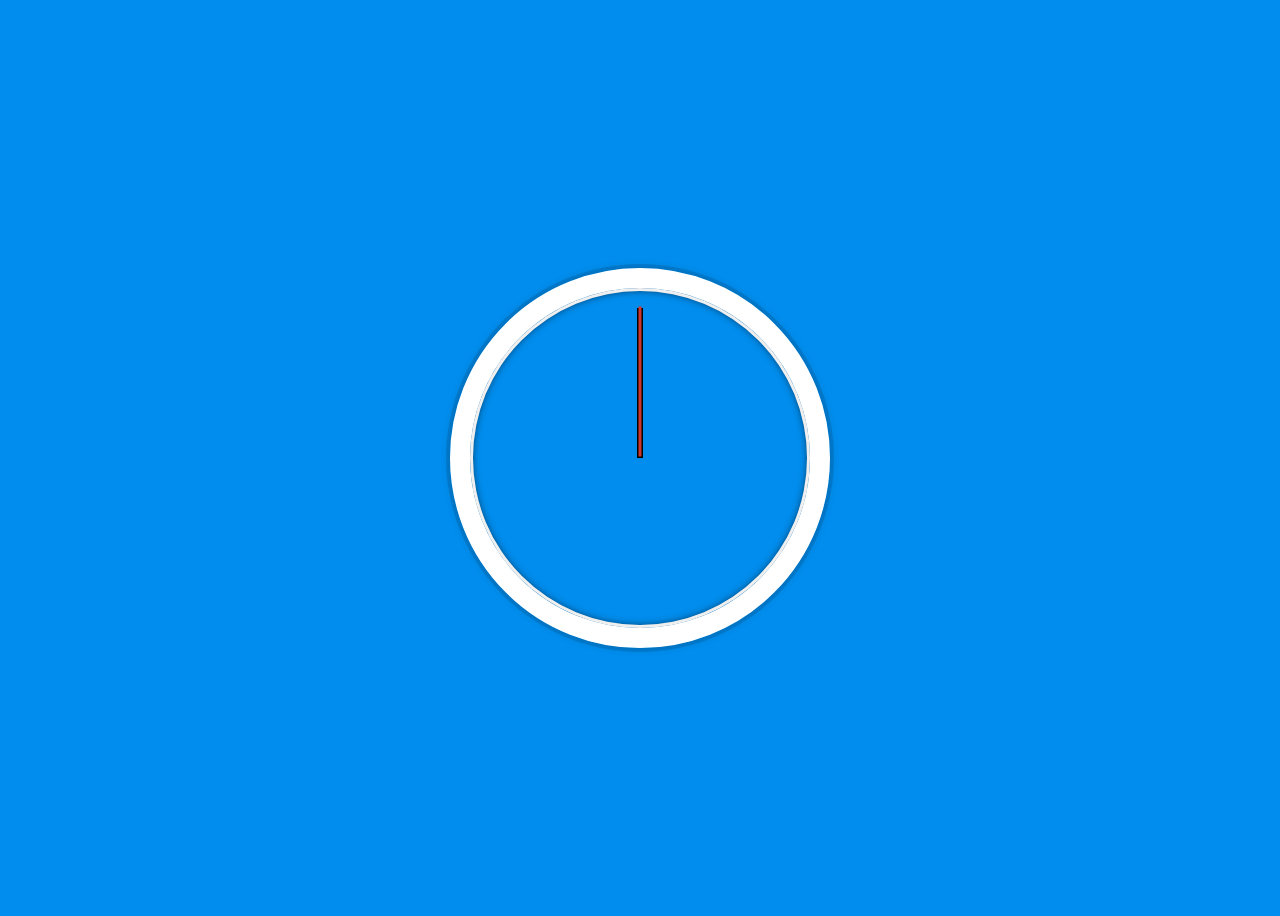
<file: 02 - JS + CSS Clock/index.html>
<!DOCTYPE html>
<html lang="en">
<head>
  <meta charset="UTF-8">
  <title>JS Clock</title>
  <link rel="stylesheet" href="style.css">
</head>
<body>
    <div class="clock">
      <div class="clock-face">
        <div class="hand hour-hand"></div>
        <div class="hand min-hand"></div>
        <div class="hand second-hand"></div>
      </div>
    </div>
  <script>
    const secondHand = document.querySelector('.second-hand');
    const minutesHand = document.querySelector('.min-hand');
    const hourHand = document.querySelector('.hour-hand');

    function setDate() {
      const now = new Date();
      const seconds = now.getSeconds();
      const secondsDegree = ((seconds/60) * 360) + 90;
      secondHand.style.transform = `rotate(${secondsDegree}deg)`;

      const minutes = now.getMinutes();
      const minutesDegree = ((minutes/60) * 360) + 90;
      minutesHand.style.transform = `rotate(${minutesDegree}deg)`;

      const hours = now.getHours();
      const hoursDegree = ((hours/12) * 360) + 90;
      hourHand.style.transform = `rotate(${hoursDegree}deg)`;
    }

    setInterval(setDate, 1000);
  </script>
</body>
</html>
</file>
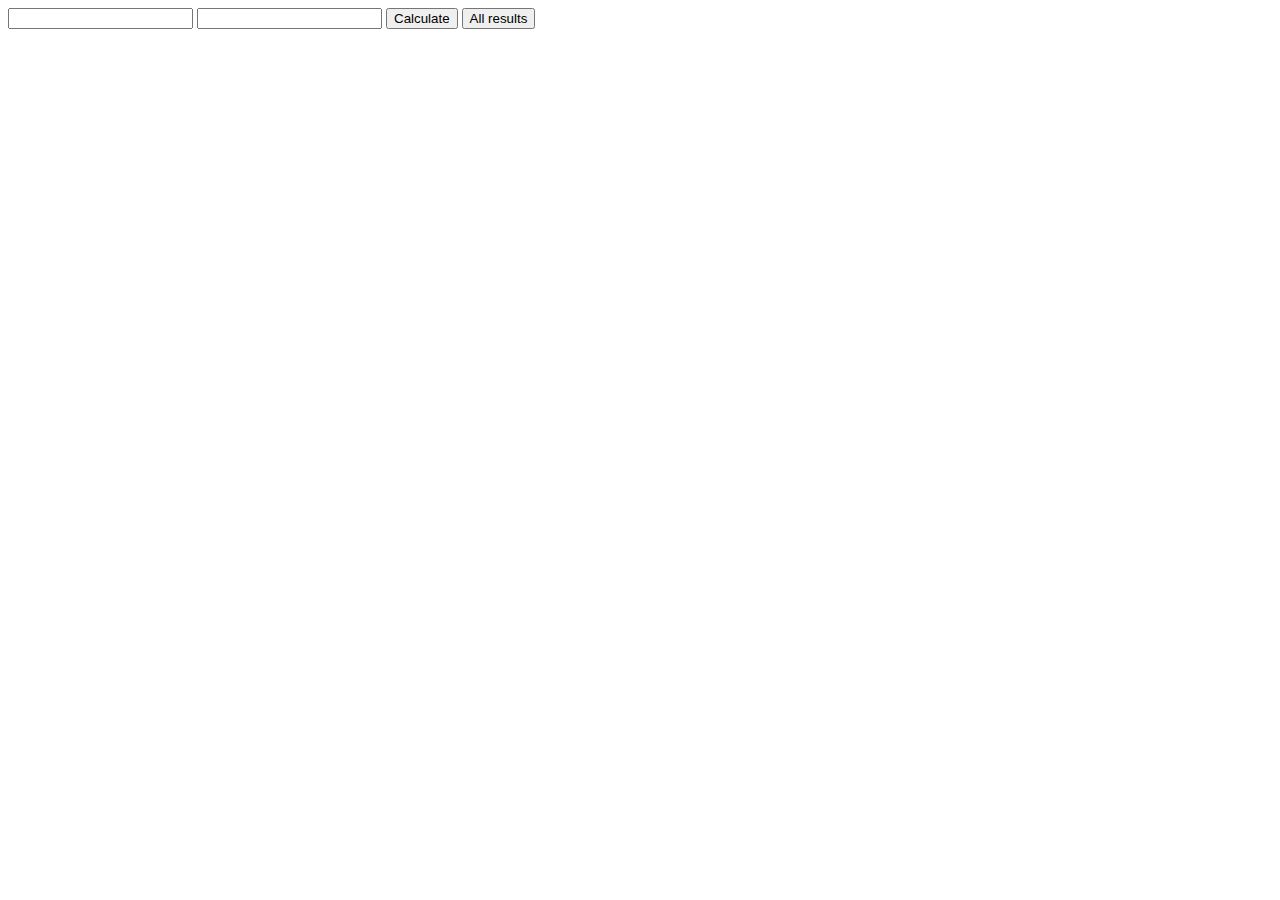
<file: Calculator/index.html>
<!DOCTYPE html>
<html lang="en">
<head>
    <meta charset="UTF-8">
    <title>Calculator</title>
    <style>
        #showResults > h2 {
            display: none;
        }
    </style>
</head>
<body>
    <div>
        <input type="number" id="number1">
        <input type="number" id="number2">
        <button type="submit">Calculate</button>
        <button id="results">All results</button>
    </div>

    <div id="calculate">

    </div>
    <div id="showResults">
        <h2>List of all results</h2>
        <p></p>
    </div>

    <script src="main.js"></script>
</body>
</html>
</file>
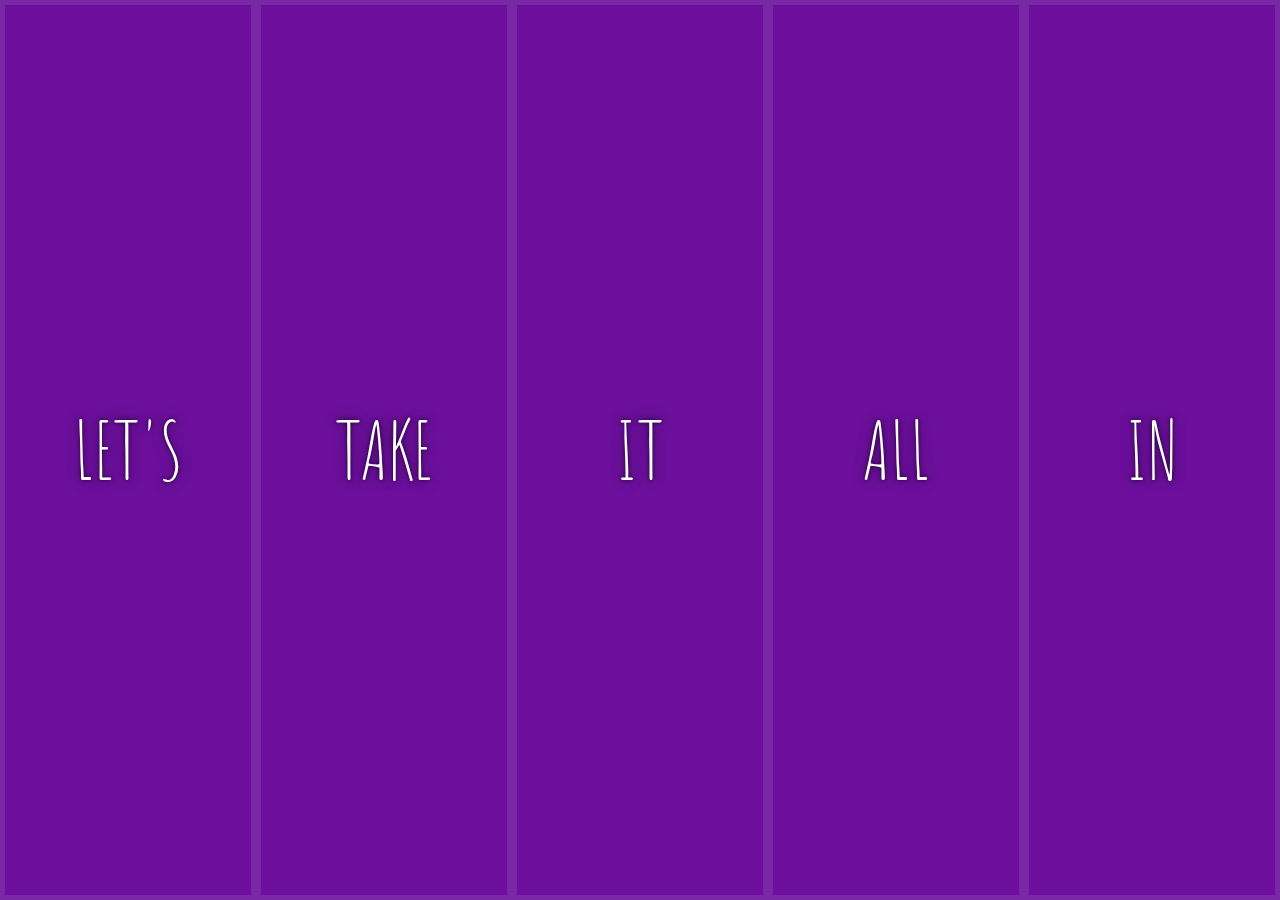
<file: 05 - Flex Panel Gallery/index-START.html>
<!DOCTYPE html>
<html lang="en">
<head>
  <meta charset="UTF-8">
  <title>Flex Panels 💪</title>
  <link href='https://fonts.googleapis.com/css?family=Amatic+SC' rel='stylesheet' type='text/css'>
</head>
<body>
  <style>
    html {
      box-sizing: border-box;
      background:#ffc600;
      font-family:'helvetica neue';
      font-size: 20px;
      font-weight: 200;
    }
    body {
      margin: 0;
    }
    *, *:before, *:after {
      box-sizing: inherit;
    }

    .panels {
      min-height:100vh;
      overflow: hidden;
      display: flex;
    }

    .panel {
      background-color:#6B0F9C;
      box-shadow:inset 0 0 0 5px rgba(255,255,255,0.1);
      color:white;
      text-align: center;
      align-items:center;
      /* Safari transitionend event.propertyName === flex */
      /* Chrome + FF transitionend event.propertyName === flex-grow */
      transition:
        font-size 0.7s cubic-bezier(0.61,-0.19, 0.7,-0.11),
        flex 0.7s cubic-bezier(0.61,-0.19, 0.7,-0.11),
        background 0.2s;
      font-size: 20px;
      background-size:cover;
      background-position:center;
      display: flex;
      flex: 1;
      justify-content: center;
      align-items: center;
      flex-direction: column;
      cursor: pointer;
    }

    .panel > *:first-child {
      transform: translateY(-100%);
    }

    .panel.open-active > *:first-child {
      transform: translateY(0);
    }

    .panel > *:last-child {
      transform: translateY(100%);
    }

    .panel.open-active > *:last-child {
      transform: translateY(0);
    }

    .panel1 { background-image:url(https://source.unsplash.com/gYl-UtwNg_I/1500x1500); }
    .panel2 { background-image:url(https://source.unsplash.com/1CD3fd8kHnE/1500x1500); }
    .panel3 { background-image:url(https://images.unsplash.com/photo-1465188162913-8fb5709d6d57?ixlib=rb-0.3.5&q=80&fm=jpg&crop=faces&cs=tinysrgb&w=1500&h=1500&fit=crop&s=967e8a713a4e395260793fc8c802901d); }
    .panel4 { background-image:url(https://source.unsplash.com/ITjiVXcwVng/1500x1500); }
    .panel5 { background-image:url(https://source.unsplash.com/3MNzGlQM7qs/1500x1500); }

    .panel > * {
      margin:0;
      width: 100%;
      transition:transform 0.5s;
      flex: 1 0 auto;
      justify-content: center;
      display: flex;
      align-items: center;
    }

    .panel p {
      text-transform: uppercase;
      font-family: 'Amatic SC', cursive;
      text-shadow:0 0 4px rgba(0, 0, 0, 0.72), 0 0 14px rgba(0, 0, 0, 0.45);
      font-size: 2em;
    }
    .panel p:nth-child(2) {
      font-size: 4em;
    }

    .panel.open {
      font-size:40px;
      flex: 5;
    }

    .cta {
      color:white;
      text-decoration: none;
    }

  </style>


  <div class="panels">
    <div class="panel panel1">
      <p>Hey</p>
      <p>Let's</p>
      <p>Dance</p>
    </div>
    <div class="panel panel2">
      <p>Give</p>
      <p>Take</p>
      <p>Receive</p>
    </div>
    <div class="panel panel3">
      <p>Experience</p>
      <p>It</p>
      <p>Today</p>
    </div>
    <div class="panel panel4">
      <p>Give</p>
      <p>All</p>
      <p>You can</p>
    </div>
    <div class="panel panel5">
      <p>Life</p>
      <p>In</p>
      <p>Motion</p>
    </div>
  </div>

  <script>
    const panels = document.querySelectorAll('.panel');
    function toggleOpen() {
      this.classList.toggle('open');
    }

    function toggleActive(e) {
      if (e.propertyName.includes('flex')) {
        this.classList.toggle('open-active');
      }
    }

    panels.forEach(panel => panel.addEventListener('click', toggleOpen));
    panels.forEach(panel => panel.addEventListener('transitionend', toggleActive));
  </script>

</body>
</html>
</file>
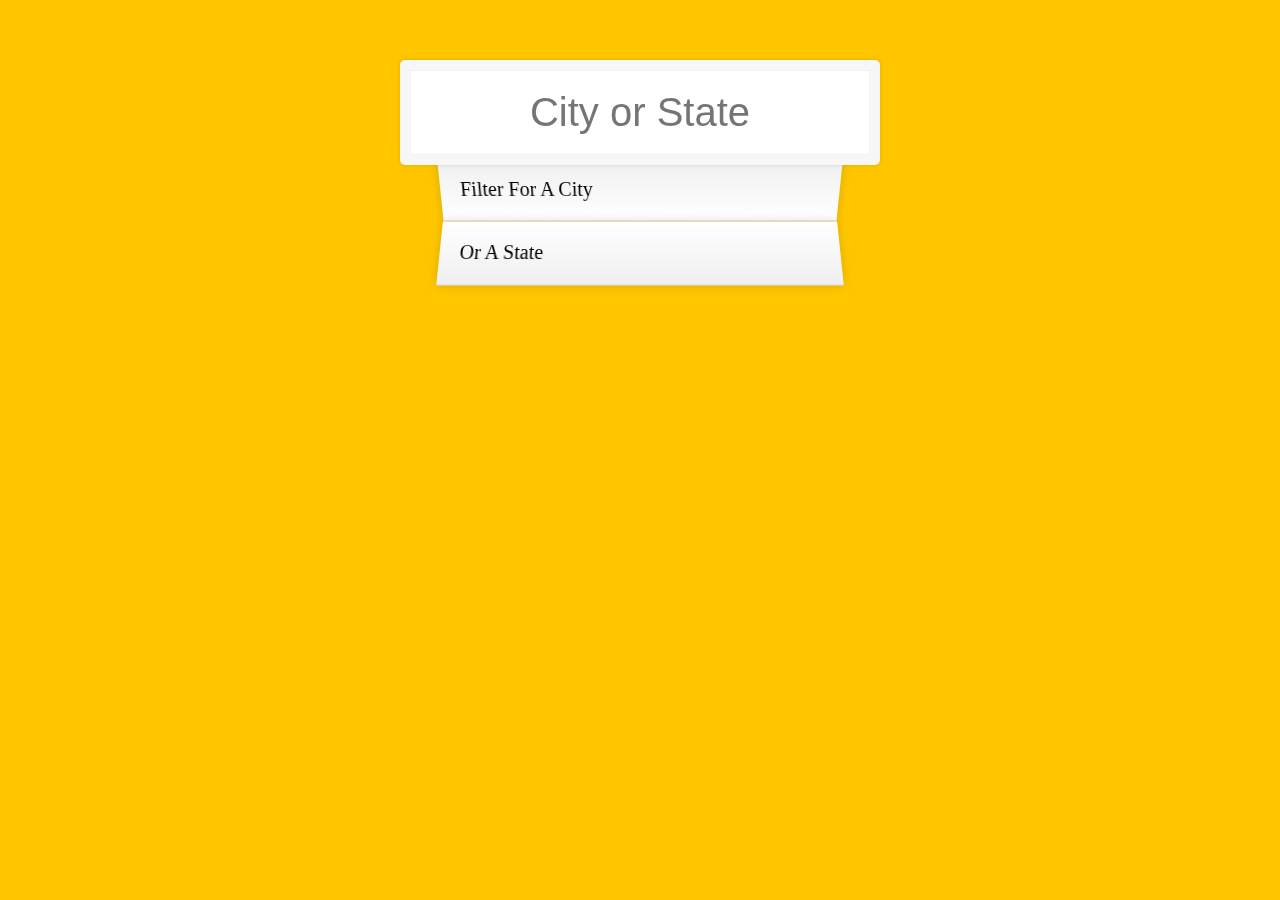
<file: 06 - Type Ahead/index-FINISHED.html>
<!DOCTYPE html>
<html lang="en">
<head>
  <meta charset="UTF-8">
  <title>Type Ahead 👀</title>
  <link rel="stylesheet" href="style.css">
</head>
<body>

  <form class="search-form">
    <input type="text" class="search" placeholder="City or State">
    <ul class="suggestions">
      <li>Filter for a city</li>
      <li>or a state</li>
    </ul>
  </form>
<script>
const endpoint = 'https://gist.githubusercontent.com/Miserlou/c5cd8364bf9b2420bb29/raw/2bf258763cdddd704f8ffd3ea9a3e81d25e2c6f6/cities.json';

const cities = [];
fetch(endpoint)
  .then(blob => blob.json())
  .then(data => cities.push(...data));

function findMatches(wordToMatch, cities) {
  return cities.filter(place => {
    // here we need to figure out if the city or state matches what was searched
    const regex = new RegExp(wordToMatch, 'gi');
    return place.city.match(regex) || place.state.match(regex)
  });
}

function numberWithCommas(x) {
  return x.toString().replace(/\B(?=(\d{3})+(?!\d))/g, ',');
}

function displayMatches() {
  const matchArray = findMatches(this.value, cities);
  const html = matchArray.map(place => {
    const regex = new RegExp(this.value, 'gi');
    const cityName = place.city.replace(regex, `<span class="hl">${this.value}</span>`);
    const stateName = place.state.replace(regex, `<span class="hl">${this.value}</span>`);
    return `
      <li>
        <span class="name">${cityName}, ${stateName}</span>
        <span class="population">${numberWithCommas(place.population)}</span>
      </li>
    `;
  }).join('');
  suggestions.innerHTML = html;
}

const searchInput = document.querySelector('.search');
const suggestions = document.querySelector('.suggestions');

searchInput.addEventListener('change', displayMatches);
searchInput.addEventListener('keyup', displayMatches);

</script>
  </body>
</html>
</file>
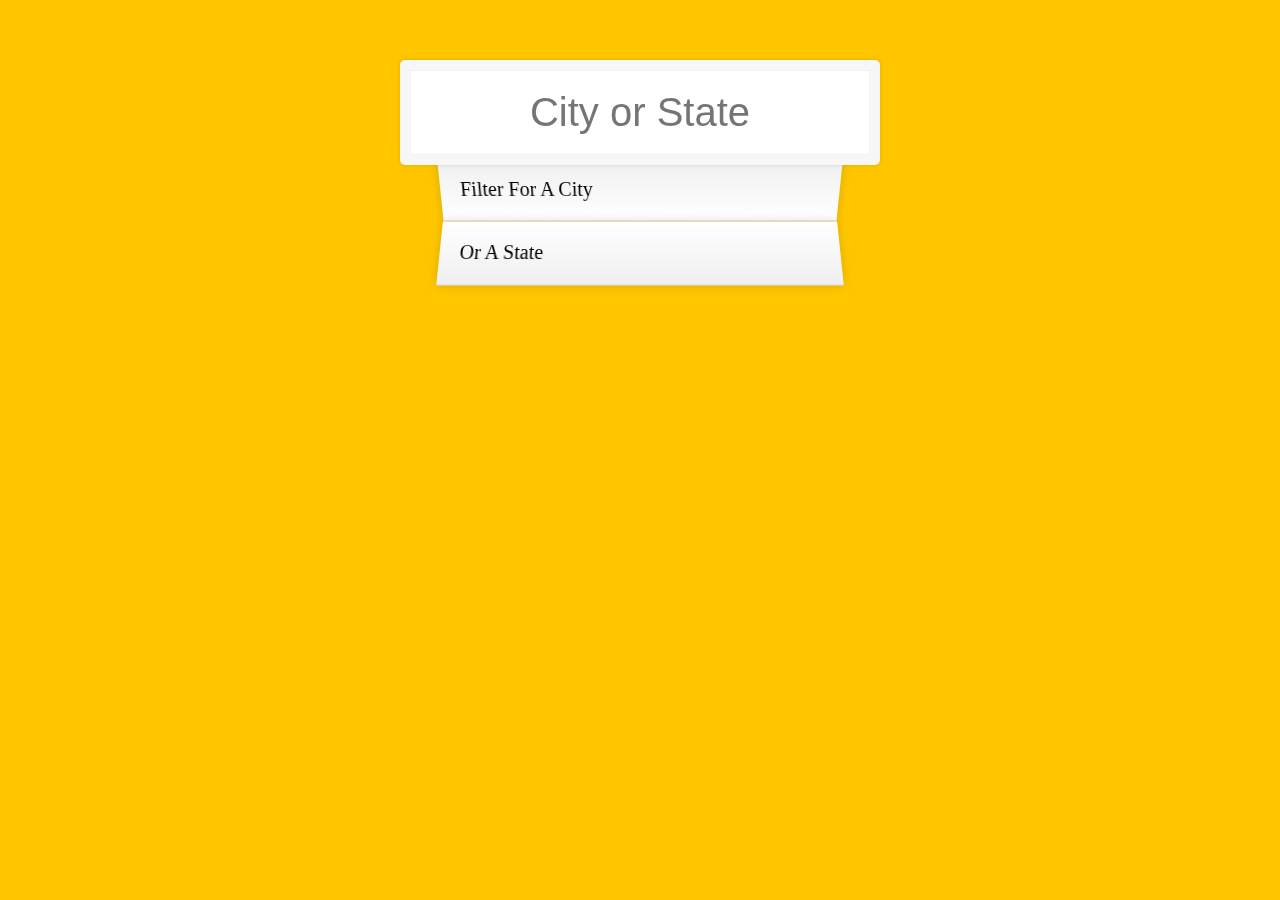
<file: 06 - Type Ahead/index-START.html>
<!DOCTYPE html>
<html lang="en">
<head>
  <meta charset="UTF-8">
  <title>Type Ahead 👀</title>
  <link rel="stylesheet" href="style.css">
</head>
<body>

  <form class="search-form">
    <input type="text" class="search" placeholder="City or State">
    <ul class="suggestions">
      <li>Filter for a city</li>
      <li>or a state</li>
    </ul>
  </form>
  <script src="main.js"></script>
  </body>
</html>
</file>
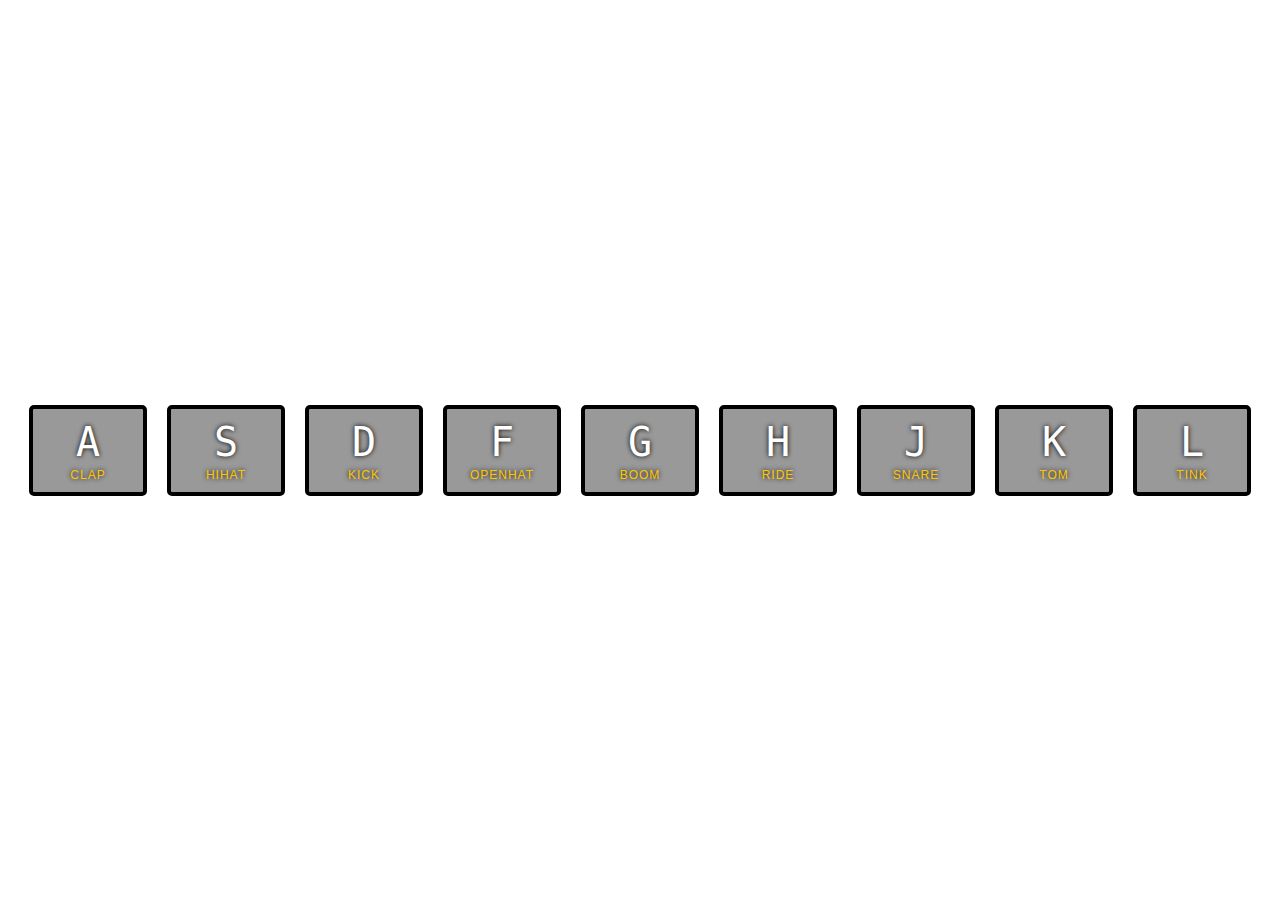
<file: 1-DrumKit/index-START.html>
<!DOCTYPE html>
<html lang="en">
<head>
  <meta charset="UTF-8">
  <title>JS Drum Kit</title>
  <link rel="stylesheet" href="style.css">
</head>
<body>


  <div class="keys">
    <div data-key="65" class="key">
      <kbd>A</kbd>
      <span class="sound">clap</span>
    </div>
    <div data-key="83" class="key">
      <kbd>S</kbd>
      <span class="sound">hihat</span>
    </div>
    <div data-key="68" class="key">
      <kbd>D</kbd>
      <span class="sound">kick</span>
    </div>
    <div data-key="70" class="key">
      <kbd>F</kbd>
      <span class="sound">openhat</span>
    </div>
    <div data-key="71" class="key">
      <kbd>G</kbd>
      <span class="sound">boom</span>
    </div>
    <div data-key="72" class="key">
      <kbd>H</kbd>
      <span class="sound">ride</span>
    </div>
    <div data-key="74" class="key">
      <kbd>J</kbd>
      <span class="sound">snare</span>
    </div>
    <div data-key="75" class="key">
      <kbd>K</kbd>
      <span class="sound">tom</span>
    </div>
    <div data-key="76" class="key">
      <kbd>L</kbd>
      <span class="sound">tink</span>
    </div>
  </div>

  <audio data-key="65" src="sounds/clap.wav"></audio>
  <audio data-key="83" src="sounds/hihat.wav"></audio>
  <audio data-key="68" src="sounds/kick.wav"></audio>
  <audio data-key="70" src="sounds/openhat.wav"></audio>
  <audio data-key="71" src="sounds/boom.wav"></audio>
  <audio data-key="72" src="sounds/ride.wav"></audio>
  <audio data-key="74" src="sounds/snare.wav"></audio>
  <audio data-key="75" src="sounds/tom.wav"></audio>
  <audio data-key="76" src="sounds/tink.wav"></audio>

  <script src="main.js"></script>
</body>
</html>
</file>
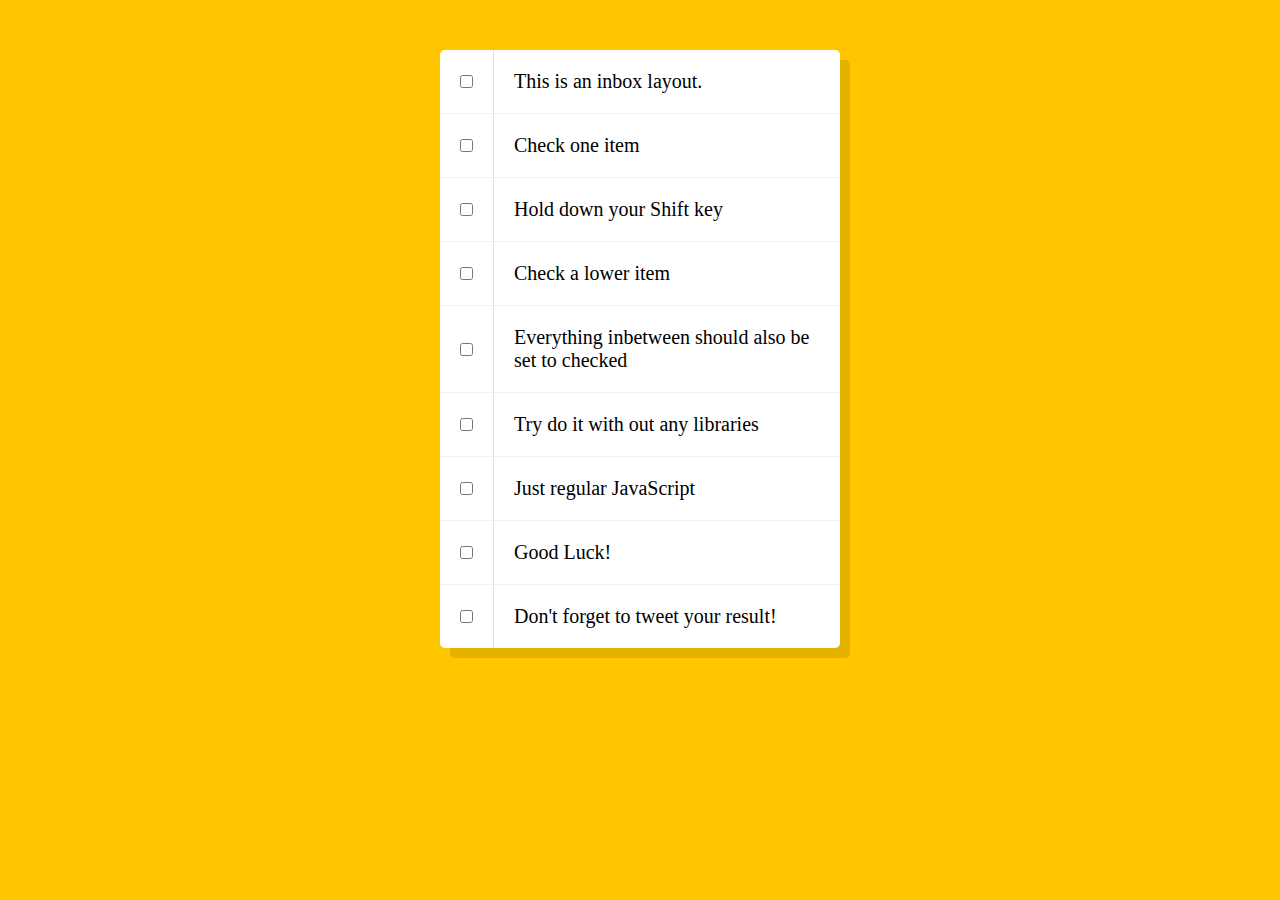
<file: 10 - Hold Shift and Check Checkboxes/index-START.html>
<!DOCTYPE html>
<html lang="en">
<head>
  <meta charset="UTF-8">
  <title>Document</title>
</head>
<body>
  <style>

    html {
      font-family: sans-serif;
      background:#ffc600;
    }

    .inbox {
      max-width:400px;
      margin:50px auto;
      background:white;
      border-radius:5px;
      box-shadow:10px 10px 0 rgba(0,0,0,0.1);
    }

    .item {
      display:flex;
      align-items:center;
      border-bottom: 1px solid #F1F1F1;
    }

    .item:last-child {
      border-bottom:0;
    }


    input:checked + p {
      background:#F9F9F9;
      text-decoration: line-through;
    }

    input[type="checkbox"] {
      margin:20px;
    }

    p {
      margin:0;
      padding:20px;
      transition:background 0.2s;
      flex:1;
      font-family:'menlo';
      font-size: 20px;
      font-weight: 200;
      border-left: 1px solid #D1E2FF;
    }

    .details {
      text-align: center;
      font-size: 15px;
    }

  </style>
   <!--
   The following is a common layout you would see in an email client.

   When a user clicks a checkbox, holds Shift, and then clicks another checkbox a few rows down, all the checkboxes inbetween those two checkboxes should be checked.

  -->
  <div class="inbox">
    <div class="item">
      <input type="checkbox">
      <p>This is an inbox layout.</p>
    </div>
    <div class="item">
      <input type="checkbox">
      <p>Check one item</p>
    </div>
    <div class="item">
      <input type="checkbox">
      <p>Hold down your Shift key</p>
    </div>
    <div class="item">
      <input type="checkbox">
      <p>Check a lower item</p>
    </div>
    <div class="item">
      <input type="checkbox">
      <p>Everything inbetween should also be set to checked</p>
    </div>
    <div class="item">
      <input type="checkbox">
      <p>Try do it with out any libraries</p>
    </div>
    <div class="item">
      <input type="checkbox">
      <p>Just regular JavaScript</p>
    </div>
    <div class="item">
      <input type="checkbox">
      <p>Good Luck!</p>
    </div>
    <div class="item">
      <input type="checkbox">
      <p>Don't forget to tweet your result!</p>
    </div>
  </div>

<script>
  const checkboxes = document.querySelectorAll('input[type="checkbox"]');
  let lastChecked;

  function handleCheck(e) {
    //the first this is here, which is the first checkbox clicked
    let inBetween = false;
    if (e.shiftKey && this.checked) {
      //this is the 2nd checkbox, so the second this lives here
      checkboxes.forEach(checkbox => {
        if (checkbox === this || checkbox === lastChecked) {
          inBetween = !inBetween;
        }
        if (inBetween) checkbox.checked = true;
      });
    }
    lastChecked = this;
  }

  checkboxes.forEach(function (checkbox) {
    checkbox.addEventListener('click', handleCheck);
  });



</script>
</body>
</html>
</file>
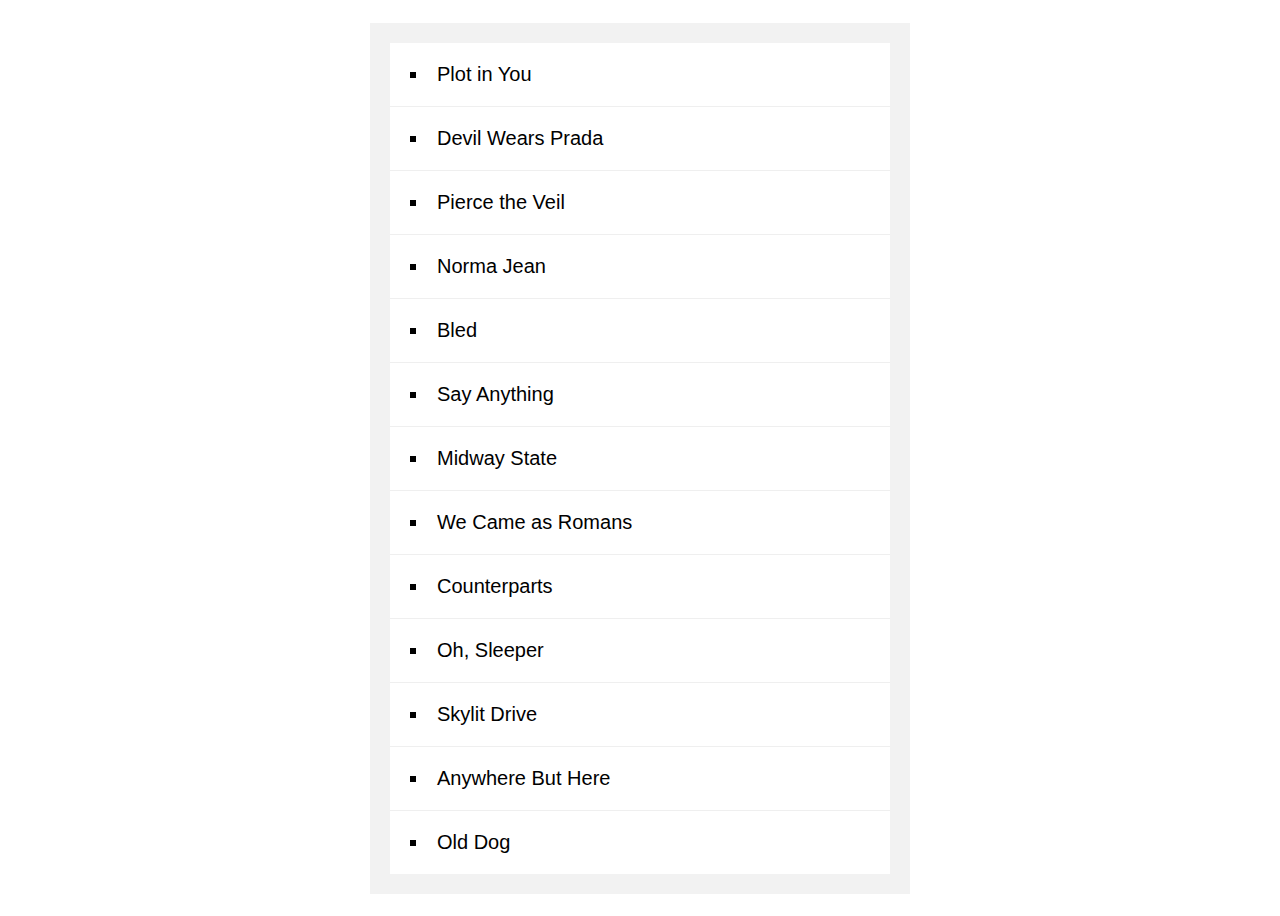
<file: 17 - Sort Without Articles/index-START.html>
<!DOCTYPE html>
<html lang="en">
<head>
  <meta charset="UTF-8">
  <title>Sort Without Articles</title>
</head>
<body>

  <style>
    body {
      font-family: sans-serif;
      background: url("https://source.unsplash.com/nDqA4d5NL0k/2000x2000");
      background-size: cover;
      display: flex;
      align-items: center;
      min-height: 100vh;
    }

    #bands {
      list-style: inside square;
      font-size: 20px;
      background: white;
      width: 500px;
      margin: auto;
      padding: 0;
      box-shadow: 0 0 0 20px rgba(0, 0, 0, 0.05);
    }
    #bands li {
      border-bottom: 1px solid #efefef;
      padding: 20px;
    }
    #bands li:last-child {
      border-bottom: 0;
    }

    a {
      color: #ffc600;
      text-decoration: none;
    }

  </style>

  <ul id="bands"></ul>

  <script src="main.js"></script>

</body>
</html>
</file>
<file: 02 - JS + CSS Clock/style.css>
html {
    background:#018DED url(http://unsplash.it/1500/1000?image=881&blur=50);
    background-size:cover;
    font-family:'helvetica neue';
    text-align: center;
    font-size: 10px;
}

body {
    font-size: 2rem;
    display:flex;
    flex:1;
    min-height: 100vh;
    align-items: center;
    /*justify-content: center;*/
}

.clock {
    width: 30rem;
    height: 30rem;
    border:20px solid white;
    border-radius:50%;
    margin:50px auto;
    position: relative;
    padding:2rem;
    box-shadow:
        0 0 0 4px rgba(0,0,0,0.1),
        inset 0 0 0 3px #EFEFEF,
        inset 0 0 10px black,
        0 0 10px rgba(0,0,0,0.2);
}

.clock-face {
    position: relative;
    width: 100%;
    height: 100%;
    transform: translateY(-3px); /* account for the height of the clock hands */
}

.hand {
    width:50%;
    height:6px;
    background:black;
    position: absolute;
    top:50%;
    transform-origin: 100%;
    transform: rotate(90deg);
    transition: all 0.08s;
    transition-timing-function: cubic-bezier(0.4, 0, 1, 1);
}

.second-hand {
    background-color: #cd372e;
    height: 3px;
}
</file>
<file: 06 - Type Ahead/style.css>
html {
      box-sizing: border-box;
      background:#ffc600;
      font-family:'helveticaneue';
      font-size: 20px;
      font-weight: 200;
    }
    *, *:before, *:after {
      box-sizing: inherit;
    }
    input {
      width: 100%;
      padding:20px;
    }

    .search-form {
      max-width:400px;
      margin:50px auto;
    }

    input.search {
      margin: 0;
      text-align: center;
      outline:0;
      border: 10px solid #F7F7F7;
      width: 120%;
      left: -10%;
      position: relative;
      top: 10px;
      z-index: 2;
      border-radius: 5px;
      font-size: 40px;
      box-shadow: 0 0 5px rgba(0, 0, 0, 0.12), inset 0 0 2px rgba(0, 0, 0, 0.19);
    }


    .suggestions {
      margin: 0;
      padding: 0;
      position: relative;
      /*perspective:20px;*/
    }
    .suggestions li {
      background:white;
      list-style: none;
      border-bottom: 1px solid #D8D8D8;
      box-shadow: 0 0 10px rgba(0, 0, 0, 0.14);
      margin:0;
      padding:20px;
      transition:background 0.2s;
      display:flex;
      justify-content:space-between;
      text-transform: capitalize;
    }

    .suggestions li:nth-child(even) {
      transform: perspective(100px) rotateX(3deg) translateY(2px) scale(1.001);
      background: linear-gradient(to bottom,  #ffffff 0%,#EFEFEF 100%);
    }
    .suggestions li:nth-child(odd) {
      transform: perspective(100px) rotateX(-3deg) translateY(3px);
      background: linear-gradient(to top,  #ffffff 0%,#EFEFEF 100%);
    }

    span.population {
      font-size: 15px;
    }


    .details {
      text-align: center;
      font-size: 15px;
    }

    .hl {
      background:#ffc600;
    }

    .love {
      text-align: center;
    }

    a {
      color:black;
      background:rgba(0,0,0,0.1);
      text-decoration: none;
    }
</file>
<file: 1-DrumKit/style.css>
html {
    font-size: 10px;
    background: url(https://s3-us-west-2.amazonaws.com/chiamaka/audience-1850665_1920.jpg) bottom center;
    background-size: cover;
}

body, html {
    margin: 0;
    padding: 0;
    font-family: sans-serif;
}

.keys {
    display: flex;
    flex: 1;
    min-height: 100vh;
    align-items: center;
    justify-content: center;
    flex-flow: row wrap;
}

.key {
    border: 4px solid black;
    border-radius: 5px;
    margin: 1rem;
    font-size: 1.5rem;
    padding: 1rem .5rem;
    transition: all .07s;
    width: 100px;
    text-align: center;
    color: white;
    background: rgba(0, 0, 0, 0.4);
    text-shadow: 0 0 5px black;
}

.playing {
    transform: scale(1.1);
    border-color: #ffc600;
    box-shadow: 0 0 10px #ffc600;
}

kbd {
    display: block;
    font-size: 40px;
}

.sound {
    font-size: 1.2rem;
    text-transform: uppercase;
    letter-spacing: 1px;
    color: #ffc600;
}
</file>
